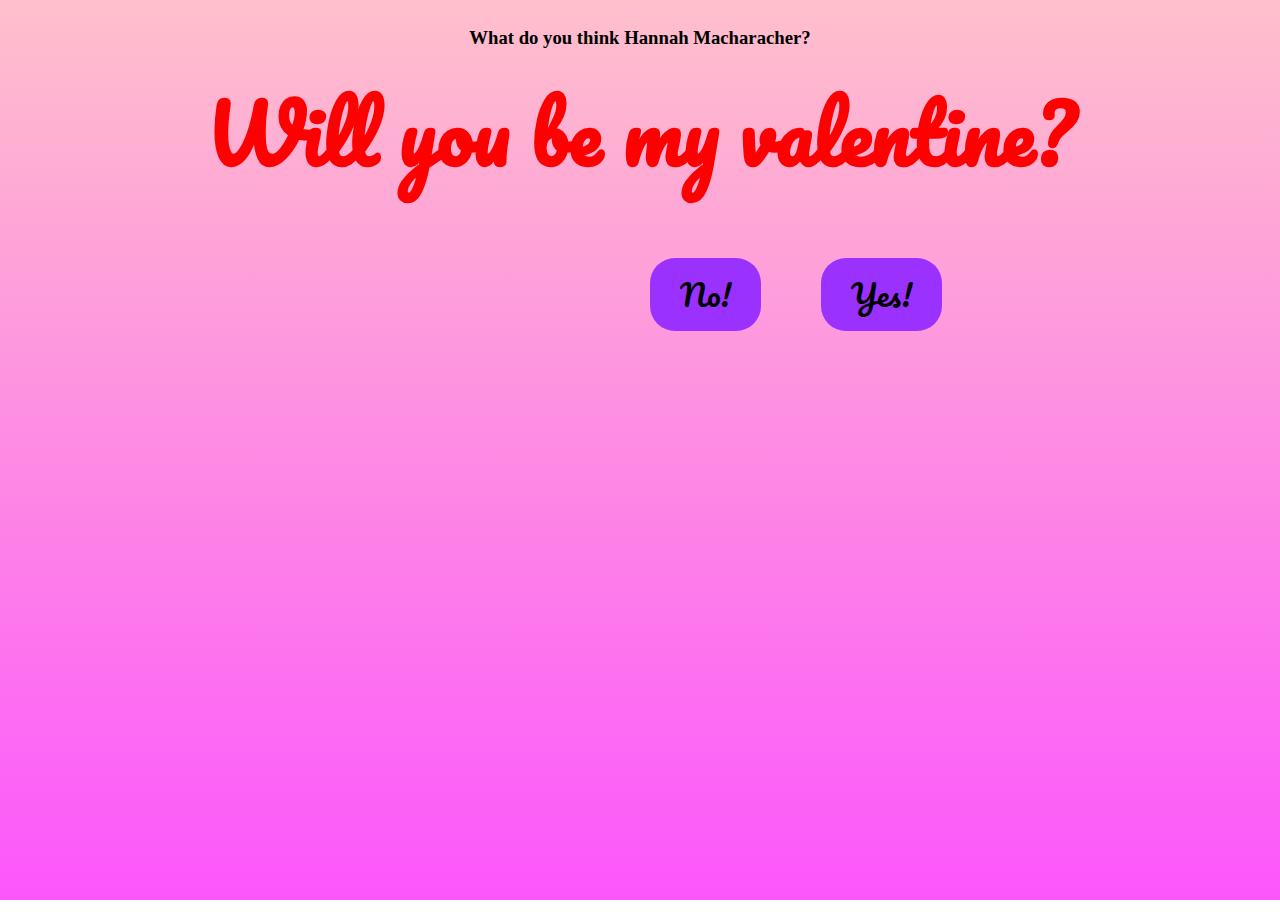
<file: lastPage.html>
<!DOCTYPE html>
<html lang="en">
<head>
    <meta charset="UTF-8">
    <meta name="viewport" content="width=device-width, initial-scale=1.0">
    <title>Valentine??</title>
    <link rel="stylesheet" href="art.css">
    <link href="https://fonts.googleapis.com/css2?family=Pacifico&display=swap" rel="stylesheet">

</head>
<body>
    <div class="app">
        <h3>What do you think Hannah Macharacher?</h3>

        <h1>Will you be my valentine?</h1>

        <div class="buttonGroup">
            <a href="lastPage2.html" target="_blank">
            <button class="button--yes">Yes!</button>
            </a>
            <button class="button--no">No!</button>
        </div>

        <script src="app.js"></script>
</body>
</html>
</file>
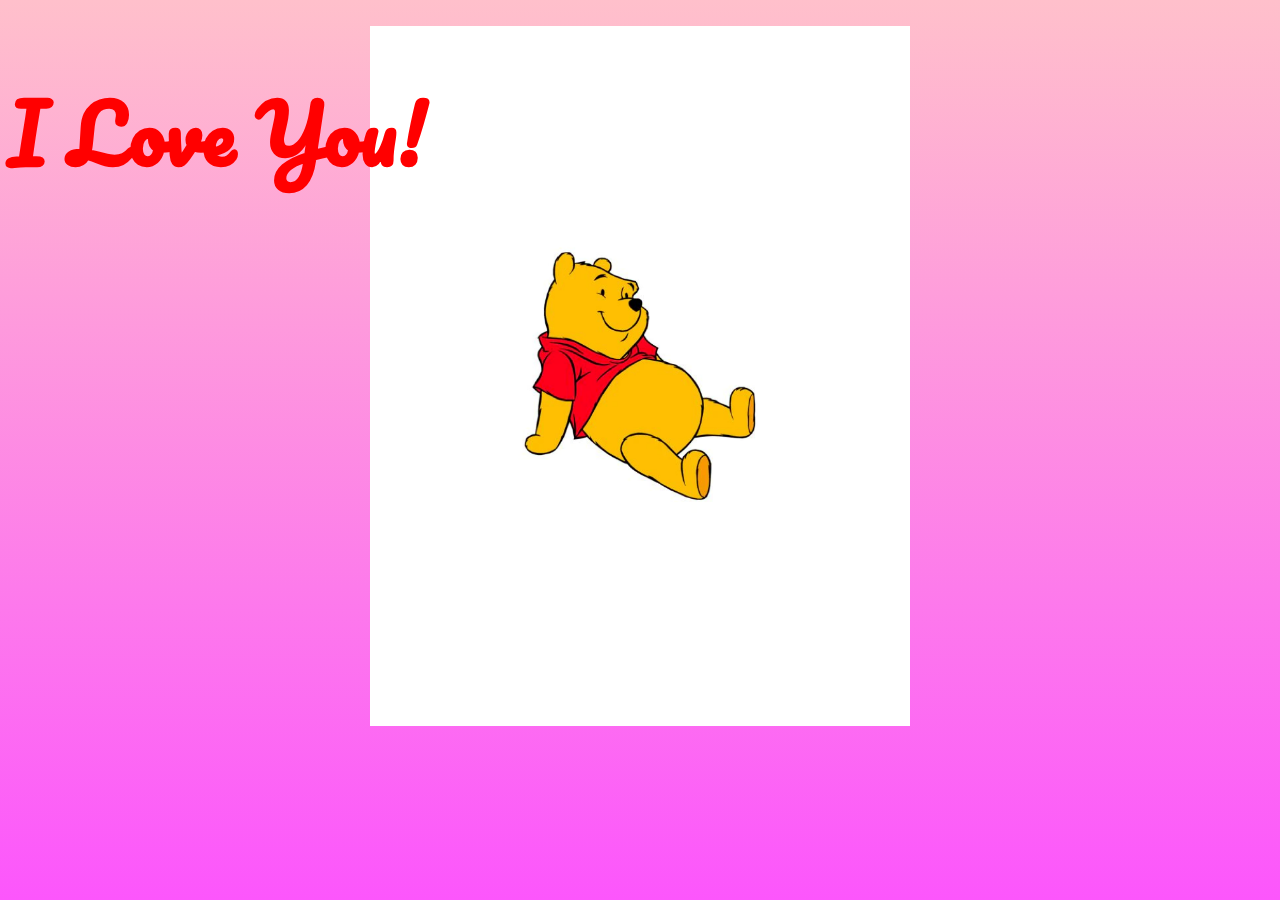
<file: lastPage2.html>
<!DOCTYPE html>
<html lang="en">
<head>
    <meta charset="UTF-8">
    <meta name="viewport" content="width=device-width, initial-scale=1.0">
    <title>!!!</title>
    <link rel="stylesheet" href="art.css">
    <link href="https://fonts.googleapis.com/css2?family=Pacifico&display=swap" rel="stylesheet">

</head>
</body>
<body>

    
    <h1>I Love You!</h1>
    <br>
    <img id="gif" src="winnie the pooh png.png" height="700">
    
</body>
</html>
</file>
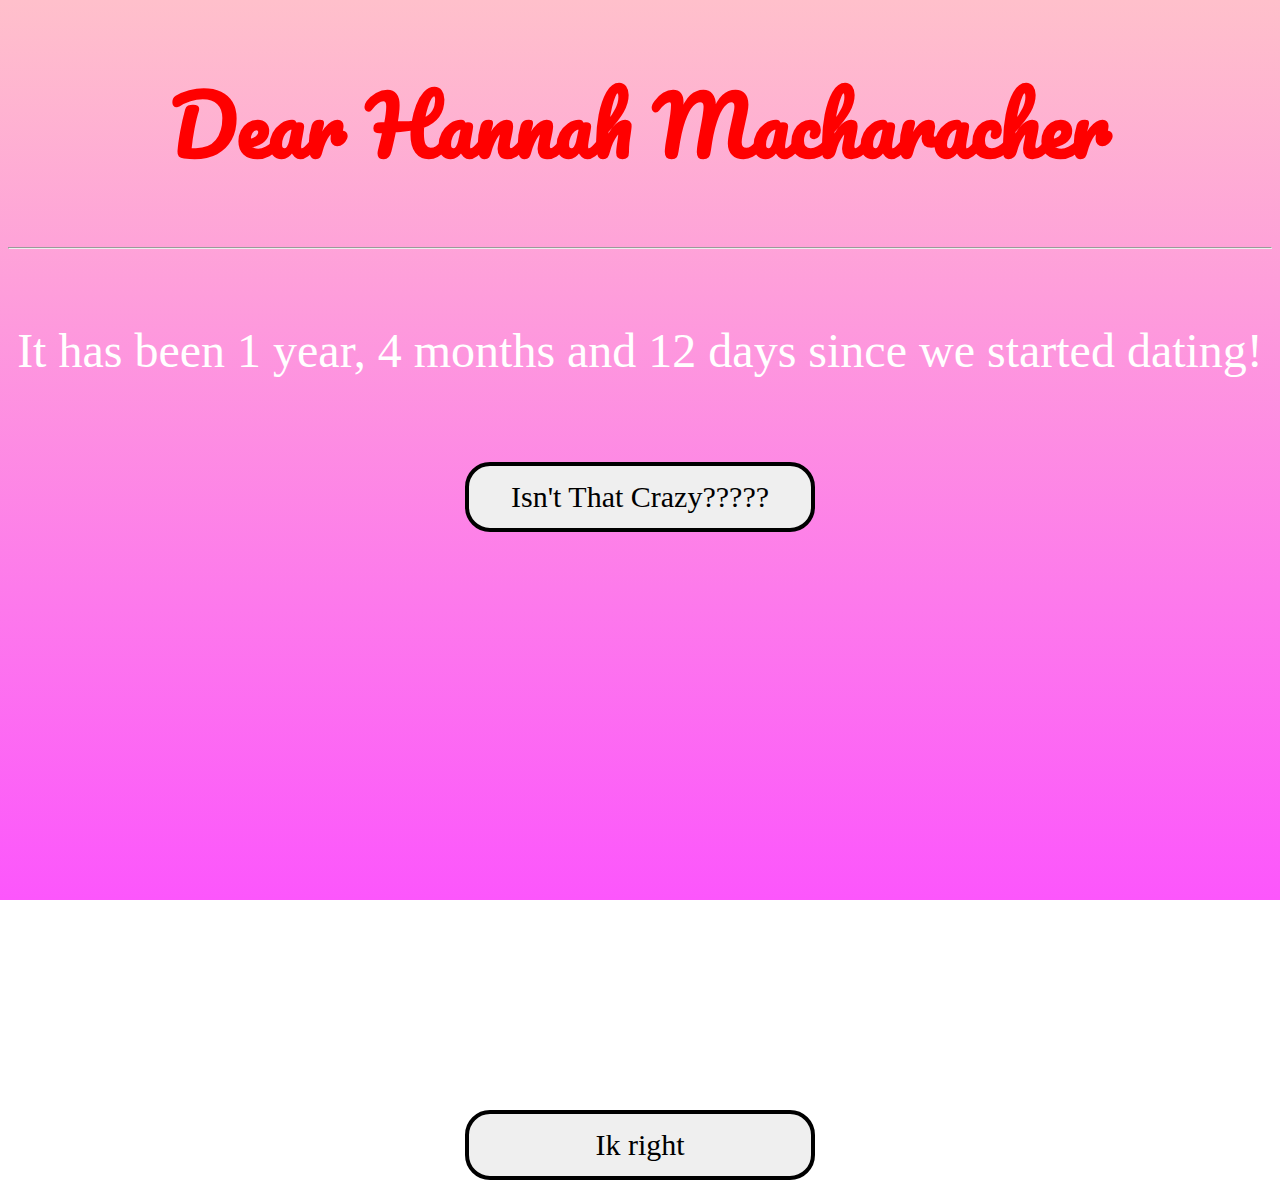
<file: page2.html>
<!DOCTYPE html>

<html>




<head>
    <title>You</title>
    <link rel="stylesheet" href="style.css">
    <link href="https://fonts.googleapis.com/css2?family=Pacifico&display=swap" rel="stylesheet">
</head>
<body>

    <!--h1 means header 1, hr is a horizontal line, br is a space-->
    <h1> Dear Hannah Macharacher</h1>
    <hr>
    <br>
    <p id="a123">It has been 1 year, 4 months and 12 days since we started dating!</p>



    <br>
    <br>
        <button onclick="doSomething()" > 
            Isn't That Crazy?????</button>
        <p id="test" style="font-size: 200px"> </p>
        <script>
            function doSomething(){
                document.getElementById("test").innerHTML = "Yes!!!!";
            }
        </script>
    <br>
    <br>

    <br>
    <br>
    <br>
    <br>
    <br>
    <br>
    <br>
    <br>
    <br>
    <br>
    <br>
    <br>
    <br>
    <br>
    <br>
    <br>
    <br>
    <br>
    <br>


   
    <a href="page3.html" target="_blank">
    <button id="box1">Ik right</button>
    </a>
    
    
</body>



</html>
</file>
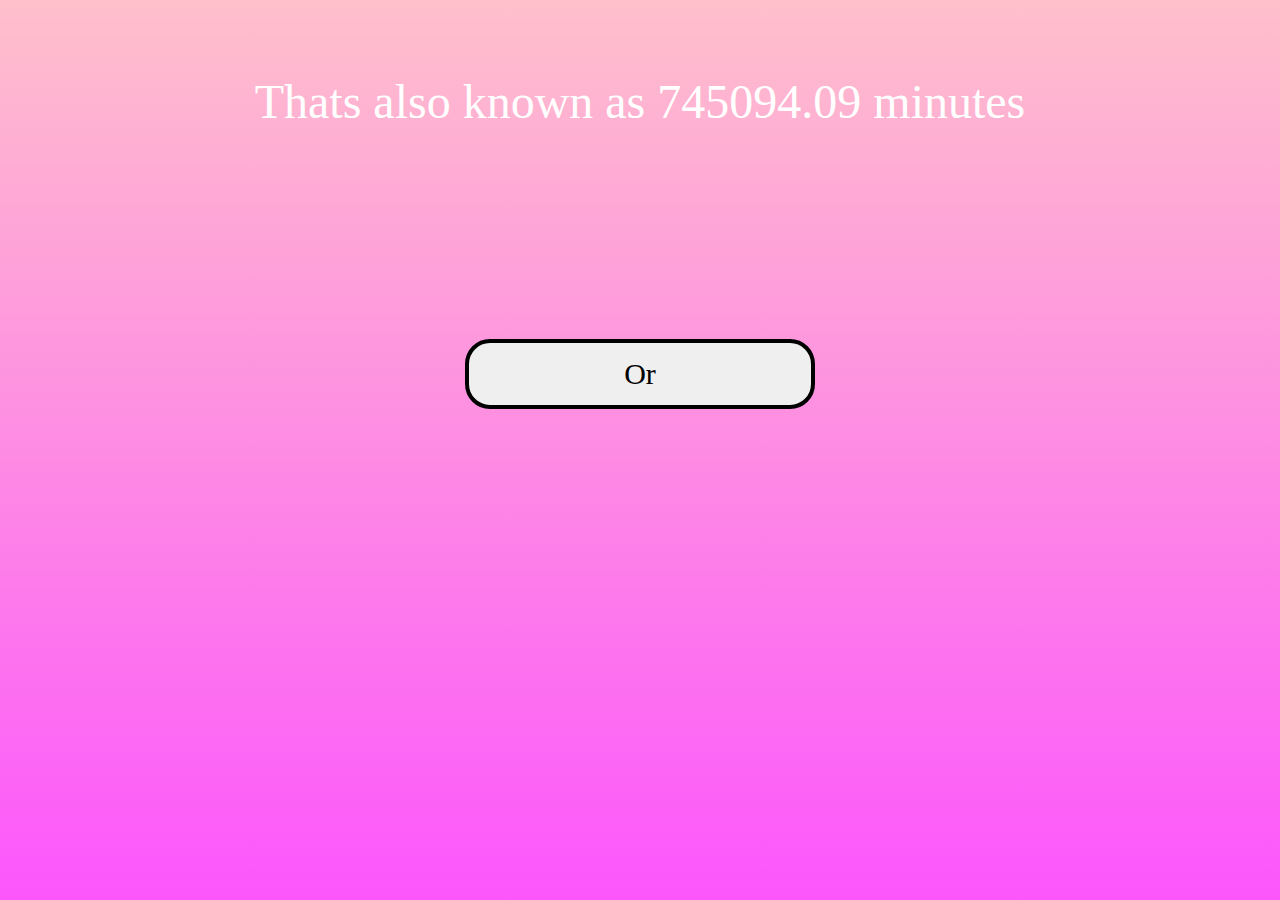
<file: page3.html>
<!DOCTYPE html>

<html>




<head>
    <title>Be</title>
    <link rel="stylesheet" href="style.css">
    <link href="https://fonts.googleapis.com/css2?family=Pacifico&display=swap" rel="stylesheet">
</head>
<body>

    <!--h1 means header 1, hr is a horizontal line, br is a space-->
 
    <br>
    <p id="a123">Thats also known as 745094.09 minutes </p>


    <br>
    <br>
    <br>
    <br>
    <br>
    <br>
    <br>
    <br>
    <br>


   
    <a href="page4.html" target="_blank">
    <button id="box1">Or</button>
    </a>
    
    
</body>



</html>
</file>
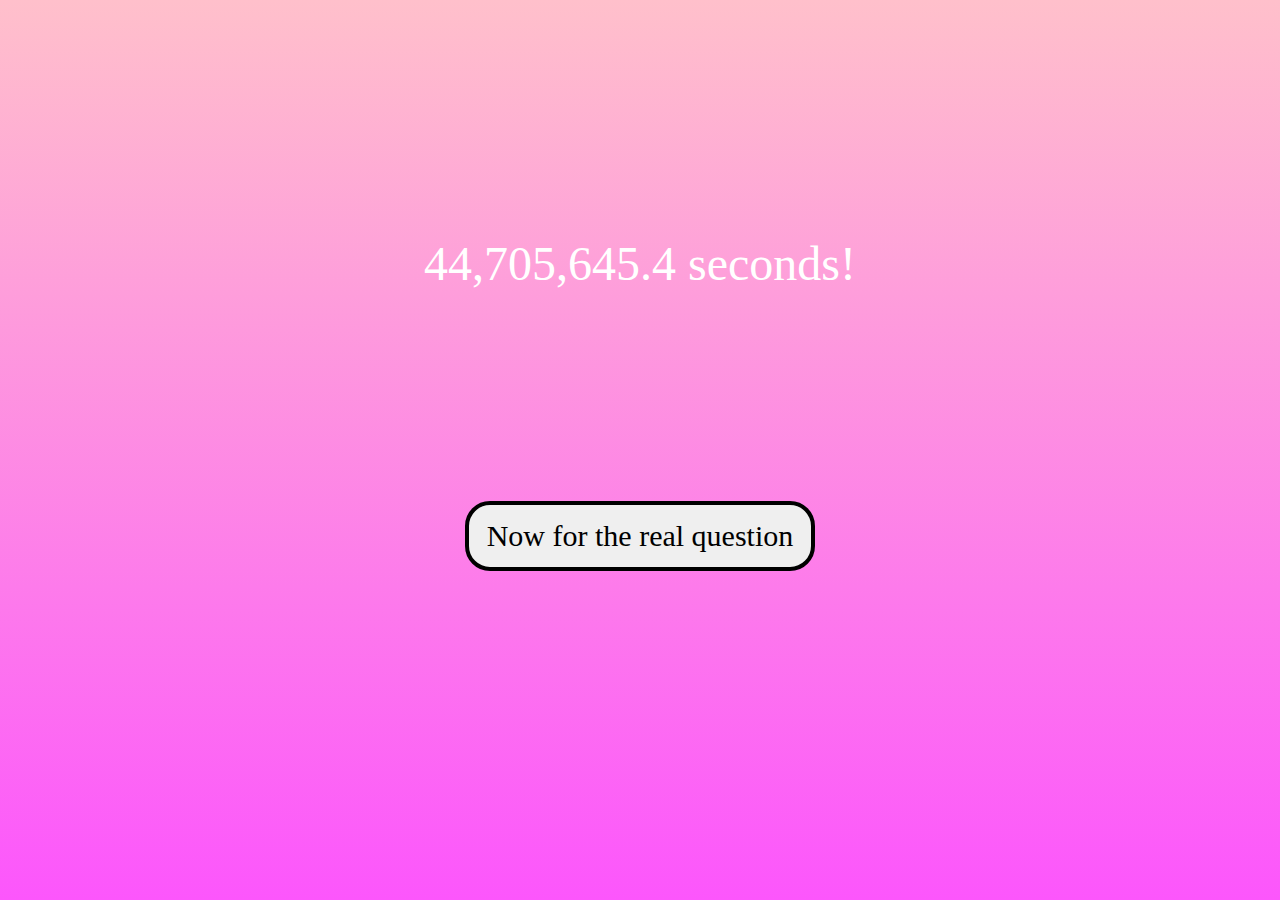
<file: page4.html>
<!DOCTYPE html>

<html>




<head>
    <title>My</title>
    <link rel="stylesheet" href="style.css">
    <link href="https://fonts.googleapis.com/css2?family=Pacifico&display=swap" rel="stylesheet">
</head>
<body>

    <!--h1 means header 1, hr is a horizontal line, br is a space-->
    <br>
    <br>
    <br>
    <br>
    <br>
    <br>
    <br>
    <br>
    <br>
    <br>
    <p id="a123">44,705,645.4 seconds!</p>


    <br>
    <br>
    <br>
    <br>
    <br>
    <br>
    <br>
    <br>
    <br>


   
    <a href="lastPage.html" target="_blank">
    <button id="box1">Now for the real question</button>
    </a>
    
    
</body>



</html>
</file>
<file: art.css>
body{
    background: linear-gradient( pink,rgb(252, 86, 252));
    background-repeat: no-repeat;
    background-attachment: fixed;
    text-align: center;
}

h1{
    color: red;
    font-family: "pacifico", "consalas";
    font-size: 5pc;
    display: block;
    position: absolute;
}
.app{
    width: 100%;
    height: 100vh;
    display: flex;
    justify-content: center;
}
.buttonGroup{
    margin-top: 250px;

}
button{
    position: absolute;
    display: flex;
    cursor: pointer;
    margin: 0 10px;
    padding: 10px 30px;
    background-color: rgb(155, 49, 255);
    border: none;
    font-family: "pacifico", "consalas";
    font-size: 30px;
    border-radius: 25px;
}
.button--no{
    left: 50%;
}

p{
    
    font-family: "pacifico", "consalas";
    font-size: 3pc
}

#gif{
    margin-left: auto;
    margin-right: auto;
}


button:hover{
    color:fuchsia;
}
button:active{
    background-color: white;
}
#box1{
    width: 150px;
    height: 70px;
    font-size: 30px;
    font-family: "pacifico", "consalas";
    border-radius: 25px;
    border: 4px solid;


}
#box1:active{
    animation: movement; 
    animation-duration: 0.1s;
    animation-iteration-count: 1;
}
#box1:visited{
    position: relative;top: 450px;
}

@keyframes movement{
    to{position: relative; top: 150px;}
    
}
</file>
<file: style.css>
body{
    background: linear-gradient( pink,rgb(252, 86, 252));
    background-repeat: no-repeat;
    background-attachment: fixed;

    text-align: center;
}

h1{
    color: red;
    font-family: "pacifico", "consalas";
    font-size: 5pc;
    display: block;
}

p{
    
    font-family: "pacifico", "consalas";
    font-size: 3pc
}
#a123{
    color: white;
    font-family: "consalas";
}


button:hover{
    color:fuchsia;
}
button:active{
    background-color: white;
}
button{
    width: 350px;
    height: 70px;
    font-size: 30px;
    font-family:  "consalas";
    border-radius: 25px;
    border: 4px solid;


}
</file>
